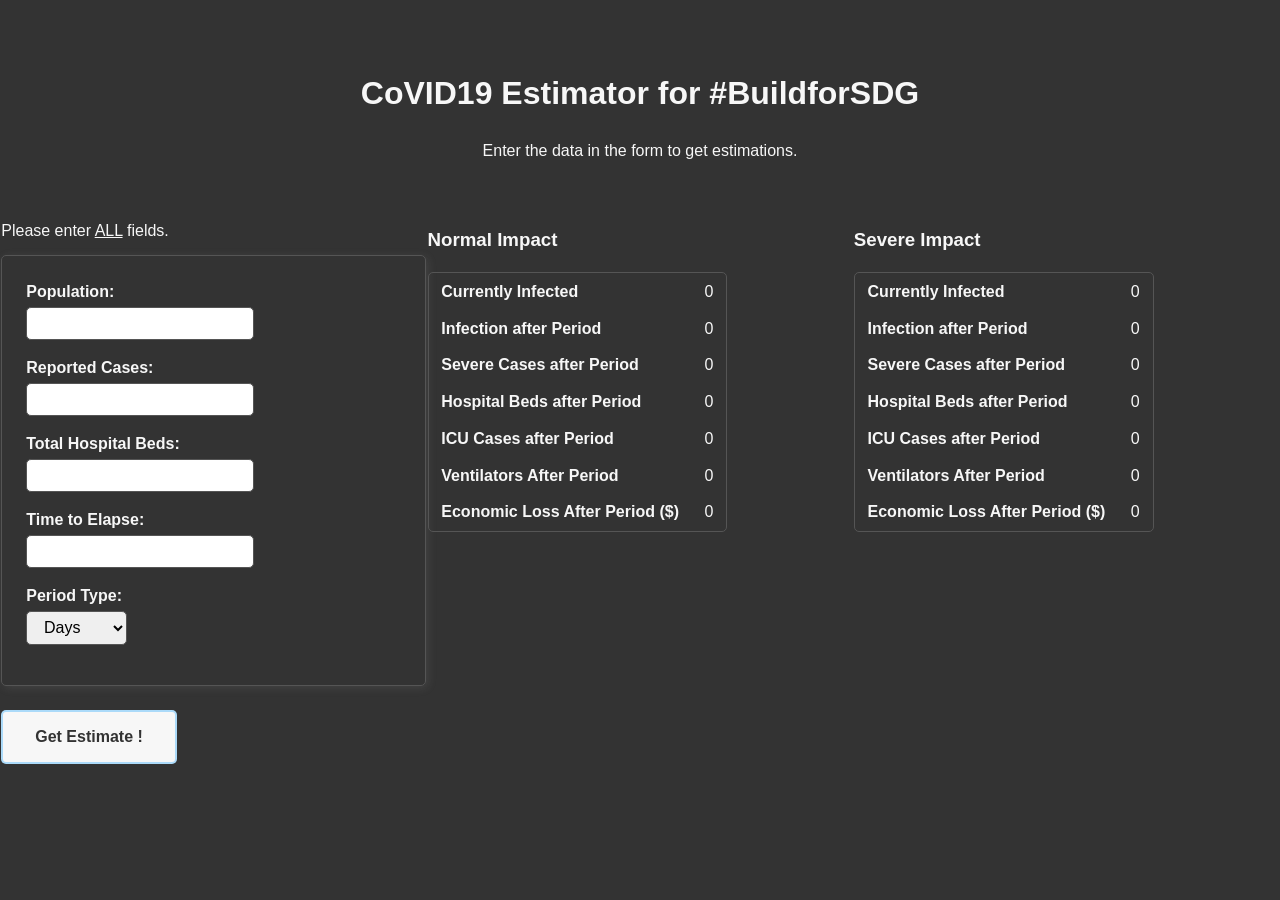
<file: buildforsdg/index.html>
<!DOCTYPE html>
<html lang="en">
<head>
    <meta charset="UTF-8">
    <meta name="description" content="CoVID19 Estimator for #BuildforSDG">
    <meta name="keywords" content="CoVID19,BuildforSDG">
    <meta name="author" content="Corrie Snyman">
    <meta name="viewport" content="width=device-width, initial-scale=1.0">
    <title>BuildforSDG CoVID19</title>
    <link rel="stylesheet" href="./mvp.css">
</head>
<body>
    <header>
        <h1>CoVID19 Estimator for #BuildforSDG</h1>
        <p>Enter the data in the form to get estimations.</p>
    </header> 
    <div style="display: inline-flex; flex-wrap: wrap; justify-content: space-evenly; width: 100vw;">
        <div style="width: 425px;">
            <p>Please enter <u>ALL</u> fields.</p>
            <form action="" name="data-form" id="data-form">
                <label for="data-population">Population: </label>
                <input name="data-population" type="number" min="1" id="data-population" data-population required>

                <label for="data-reported-cases">Reported Cases: </label>
                <input name="data-reported-cases" type="number" min="1" id="data-reported-cases" data-reported-cases required>

                <label for="data-total-hospital-beds">Total Hospital Beds: </label>
                <input name="data-total-hospital-beds" type="number" min="1" id="data-total-hospital-beds" data-total-hospital-beds required>
                
                <label for="data-time-to-elapse">Time to Elapse: </label>
                <input name="data-time-to-elapse" type="number" min="1" id="data-time-to-elapse" data-time-to-elapse required>
                
                <label for="data-period-type">Period Type: </label>
                <select required name="data-period-type" min="1" id="data-period-type" data-period-type required>
                    <option value="days">Days</option>
                    <option value="weeks">Weeks</option>
                    <option value="months">Months</option>
                </select>
            </form>
            <button id="data-go-estimate" name="data-go-estimate" data-go-estimate>Get Estimate !</button>
        </div>

        <div style="width: 425px;">
            <h3>Normal Impact</h3>
            <table>
                <tr>
                    <th>Currently Infected</th>
                    <td id="currentInfected">0</td>
                </tr>
                <tr>
                    <th>Infection after Period</th>
                    <td id="periodInfected">0</td>
                </tr>
                <tr>
                    <th>Severe Cases after Period</th>
                    <td id="severeCases">0</td>
                </tr>
                <tr>
                    <th>Hospital Beds after Period</th>
                    <td id="hospBeds">0</td>
                </tr>
                <tr>
                    <th>ICU Cases after Period</th>
                    <td id="ICUCases">0</td>
                </tr>
                <tr>
                    <th>Ventilators After Period</th>
                    <td id="ventilatorCases">0</td>
                </tr>
                <tr>
                    <th>Economic Loss After Period ($)</th>
                    <td id="dollarLoss">0</td>
                </tr>
            </table>
        </div>

        <div style="width: 425px;">
            <h3>Severe Impact</h3>
            <table>
                <tr>
                    <th>Currently Infected</th>
                    <td id="ScurrentInfected">0</td>
                </tr>
                <tr>
                    <th>Infection after Period</th>
                    <td id="SperiodInfected">0</td>
                </tr>
                <tr>
                    <th>Severe Cases after Period</th>
                    <td id="SsevereCases">0</td>
                </tr>
                <tr>
                    <th>Hospital Beds after Period</th>
                    <td id="ShospBeds">0</td>
                </tr>
                <tr>
                    <th>ICU Cases after Period</th>
                    <td id="SICUCases">0</td>
                </tr>
                <tr>
                    <th>Ventilators After Period</th>
                    <td id="SventilatorCases">0</td>
                </tr>
                <tr>
                    <th>Economic Loss After Period ($)</th>
                    <td id="SdollarLoss">0</td>
                </tr>
            </table>
        </div>
    </div>
    <script src="https://ajax.googleapis.com/ajax/libs/jquery/3.3.1/jquery.min.js"></script>
    <script src="./javascript.js"></script>

</body>
</html>
</file>
<file: buildforsdg/mvp.css>
/* MVP.css v1.1 - https://github.com/andybrewer/mvp */

:root {
    --border-radius: 5px;
    --box-shadow: 2px 2px 10px;
    
    --color: #f7f7f7;
    --color-accent: #0097fc4f;
    --color-bg: #333;
    --color-bg-secondary: #555;
    --color-secondary: #e20de9;
    --color-secondary-accent: #e20de94f;
    --color-shadow: #bbbbbb20;
    --color-text: #f7f7f7;
    --color-text-secondary: #aaa;
    
 /*   --color: #118bee;
    --color-accent: #118bee0b;
    --color-bg: #fff;
    --color-bg-secondary: #AAA;
    --color-secondary: #920de9;
    --color-secondary-accent: #920de90b;
    --color-shadow: #f4f4f4;
    --color-text: #000;
    --color-text-secondary: #999; */

    --hover-brightness: 1.2;
    --justify-important: center;
    --justify-normal: left;
    --line-height: 150%;
    --width-card: 285px;
    --width-card-medium: 460px;
    --width-card-wide: 800px;
    --width-content: 1080px;
}

/*
@media (prefers-color-scheme: dark) {
    :root {
        --color: #0097fc;
        --color-accent: #0097fc4f;
        --color-bg: #333;
        --color-bg-secondary: #555;
        --color-secondary: #e20de9;
        --color-secondary-accent: #e20de94f;
        --color-shadow: #bbbbbb20;
        --color-text: #f7f7f7;
        --color-text-secondary: #aaa;
    }
}
*/

/* Layout */
article aside {
    background: var(--color-secondary-accent);
    border-left: 4px solid var(--color-secondary);
    padding: 0.01rem 0.8rem;
}

body {
    background: var(--color-bg);
    color: var(--color-text);
    font-family: -apple-system, BlinkMacSystemFont, "Segoe UI", Roboto, Oxygen-Sans, Ubuntu, Cantarell, "Helvetica Neue", sans-serif;
    line-height: var(--line-height);
    margin: 0;
    overflow-x: hidden;
    padding: 1rem 0;
}

footer,
header,
main {
    margin: 0 auto;
    max-width: var(--width-content);
    padding: 2rem 1rem;
}

hr {
    background-color: var(--color-bg-secondary);
    border: none;
    height: 1px;
    margin: 4rem 0;
}

section {
    display: flex;
    flex-wrap: wrap;
    justify-content: var(--justify-important);
}

section aside {
    border: 1px solid var(--color-bg-secondary);
    border-radius: var(--border-radius);
    box-shadow: var(--box-shadow) var(--color-shadow);
    margin: 1rem;
    padding: 1.25rem;
    width: var(--width-card);
}

section aside:hover {
    box-shadow: var(--box-shadow) var(--color-bg-secondary);
}

section aside img {
    max-width: 100%;
}

/* Headers */
article header,
div header,
main header {
    padding-top: 0;
}

header {
    text-align: var(--justify-important);
}

header a b,
header a em,
header a i,
header a strong {
    margin-left: 1rem;
    margin-right: 1rem;
}

header nav img {
    margin: 1rem 0;
}

section header {
    padding-top: 0;
    width: 100%;
}

/* Nav */
nav {
    align-items: center;
    display: flex;
    font-weight: bold;
    justify-content: space-between;
    margin-bottom: 7rem;
}

nav ul {
    list-style: none;
    padding: 0;
}

nav ul li {
    display: inline-block;
    margin: 0 0.5rem;
}

/* Typography */
code,
samp {
    background-color: var(--color-accent);
    border-radius: var(--border-radius);
    color: var(--color-text);
    display: inline-block;
    margin: 0 0.1rem;
    padding: 0rem 0.5rem;
    text-align: var(--justify-normal);
}

details {
    margin: 1.3rem 0;
}

details summary {
    font-weight: bold;
}

details summary:focus {
    outline: none;
}

h1,
h2,
h3,
h4,
h5,
h6 {
    line-height: var(--line-height);
}

mark {
    padding: 0.1rem;
}

ol li,
ul li {
    padding: 0.2rem 0;
}

p {
    margin: 0.75rem 0;
    padding: 0;
}

pre {
    white-space: normal;
}

pre code,
pre samp {
    display: block;
    margin: 1rem 0;
    max-width: var(--width-card-wide);
    padding: 1rem;
}

small {
    color: var(--color-text-secondary);
}

sup {
    background-color: var(--color-secondary);
    border-radius: var(--border-radius);
    color: var(--color-bg);
    font-size: xx-small;
    font-weight: bold;
    margin: 0.2rem;
    padding: 0.2rem 0.3rem;
    position: relative;
    top: -2px;
}

/* Links */
a {
    color: var(--color-secondary);
    font-weight: bold;
    text-decoration: none;
}

a:hover {
    filter: brightness(var(--hover-brightness));
    text-decoration: underline;
}

a b,
a em,
a i,
a strong,
button {
    border-radius: var(--border-radius);
    display: inline-block;
    font-size: medium;
    font-weight: bold;
    margin: 1.5rem 0 0.5rem 0;
    padding: 1rem 2rem;
}

button:hover {
    cursor: pointer;
    filter: brightness(var(--hover-brightness));
}

a b,
a strong,
button {
    background-color: var(--color);
    border: 2px solid var(--color-accent);
    color: var(--color-bg);
}

a em,
a i {
    border: 2px solid var(--color);
    border-radius: var(--border-radius);
    color: var(--color);
    display: inline-block;
    padding: 1rem 2rem;
}

/* Images */
figure {
    margin: 0;
    padding: 0;
}

figure img {
    max-width: 100%;
}

figure figcaption {
    color: var(--color-text-secondary);
}

/* Forms */
form {
    border: 1px solid var(--color-bg-secondary);
    border-radius: var(--border-radius);
    box-shadow: var(--box-shadow) var(--color-shadow);
    display: block;
    max-width: var(--width-card-wide);
    min-width: var(--width-card);
    padding: 1.5rem;
    text-align: var(--justify-normal);
}

form header {
    margin: 1.5rem 0;
    padding: 1.5rem 0;
}

input,
label,
select,
textarea {
    display: block;
    font-size: inherit;
    max-width: var(--width-card-wide);
}

input,
select,
textarea {
    border: 1px solid var(--color-bg-secondary);
    border-radius: var(--border-radius);
    margin-bottom: 1rem;
    padding: 0.4rem 0.8rem;
}

label {
    font-weight: bold;
    margin-bottom: 0.2rem;
}

button:focus,
input:focus,
select:focus,
textarea:focus {
    outline: none;
}

/* Tables */
table {
    border: 1px solid var(--color-bg-secondary);
    border-radius: var(--border-radius);
    border-spacing: 0;
    overflow-x: scroll;
    overflow-y: hidden;
    padding: 0;
}

table td,
table th,
table tr {
    padding: 0.4rem 0.8rem;
    text-align: left;
}

table thead {
    background-color: var(--color);
    border-collapse: collapse;
    border-radius: var(--border-radius);
    color: var(--color-bg);
    margin: 0;
    padding: 0;
}

table thead th:first-child {
    border-top-left-radius: var(--border-radius);
}

table thead th:last-child {
    border-top-right-radius: var(--border-radius);
}

table thead th:first-child,
table tr td:first-child {
    text-align: var(--justify-normal);
}

/* Quotes */
blockquote {
    display: block;
    font-size: x-large;
    line-height: var(--line-height);
    margin: 1rem auto;
    max-width: var(--width-card-medium);
    padding: 1.5rem 1rem;
    text-align: var(--justify-important);
}

blockquote footer {
    color: var(--color-text-secondary);
    display: block;
    font-size: small;
    line-height: var(--line-height);
    padding: 1.5rem 0;
}

/* Custom styles */
</file>
